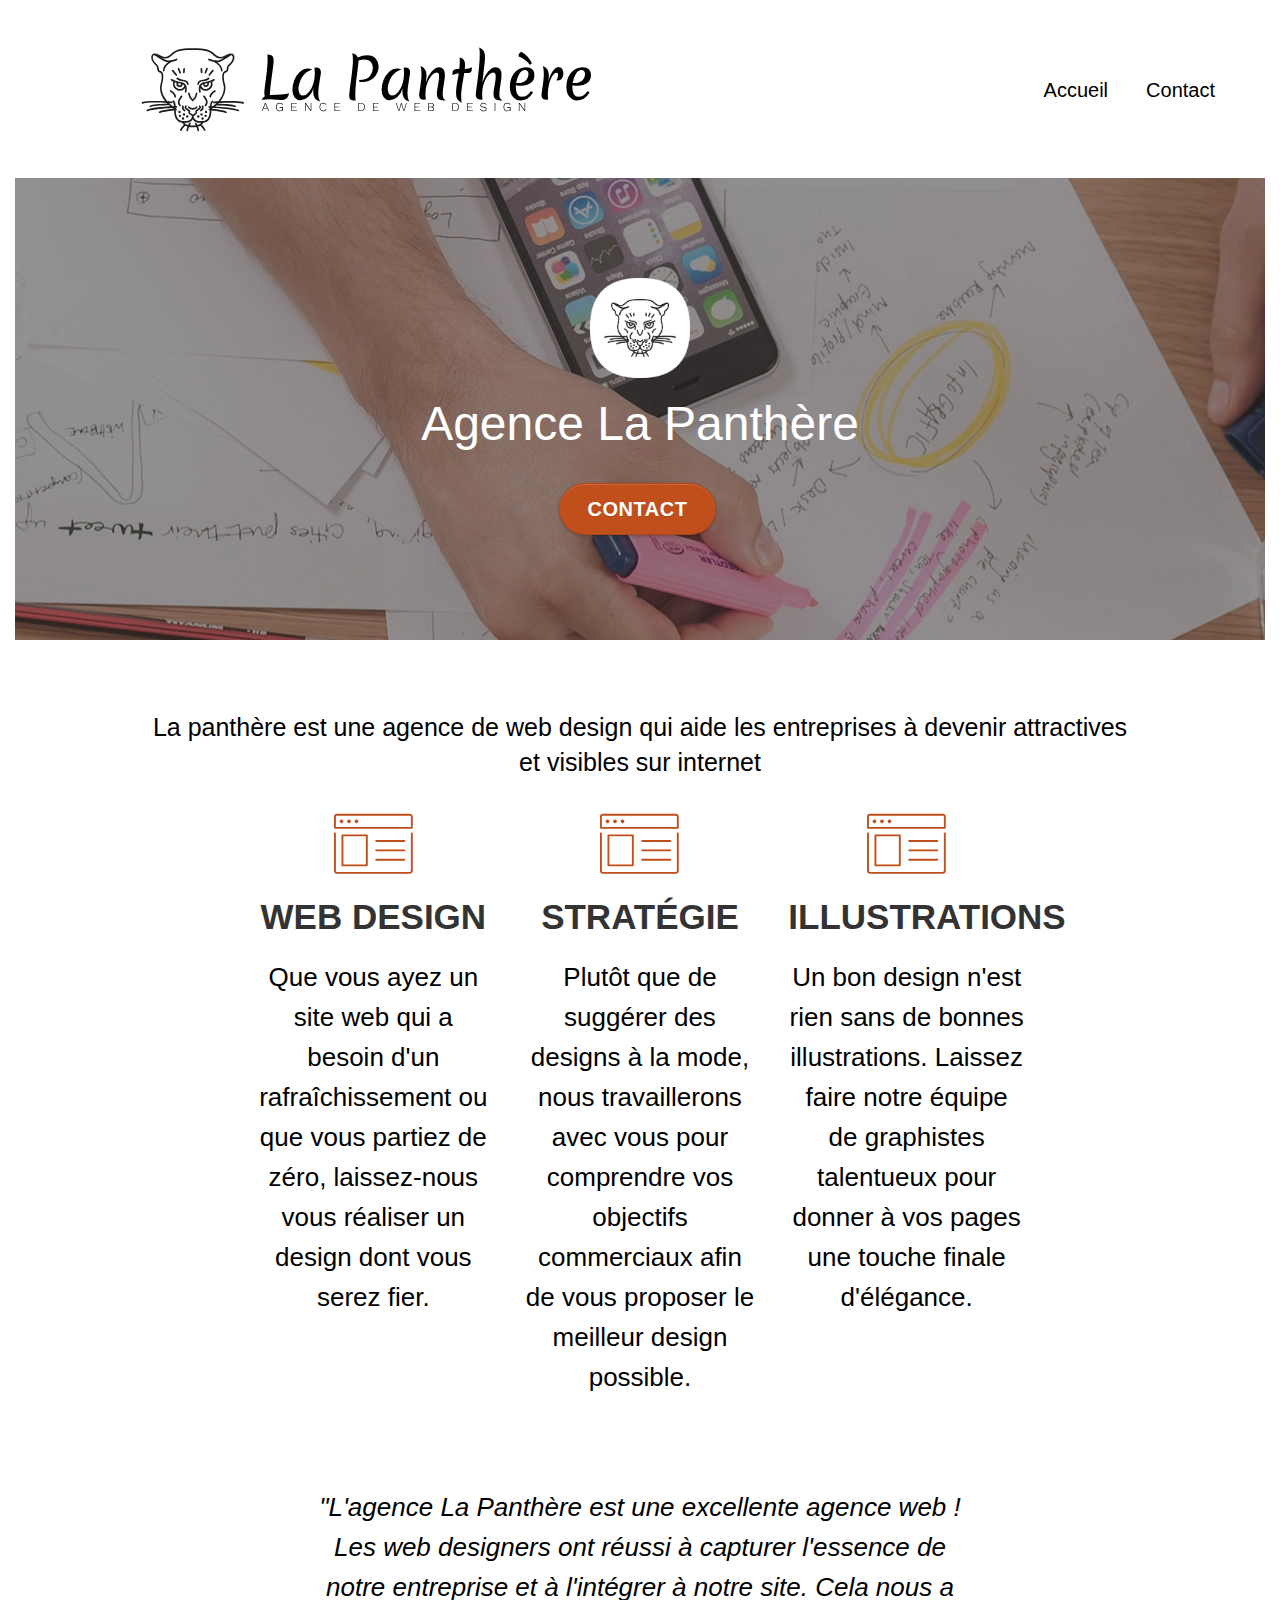
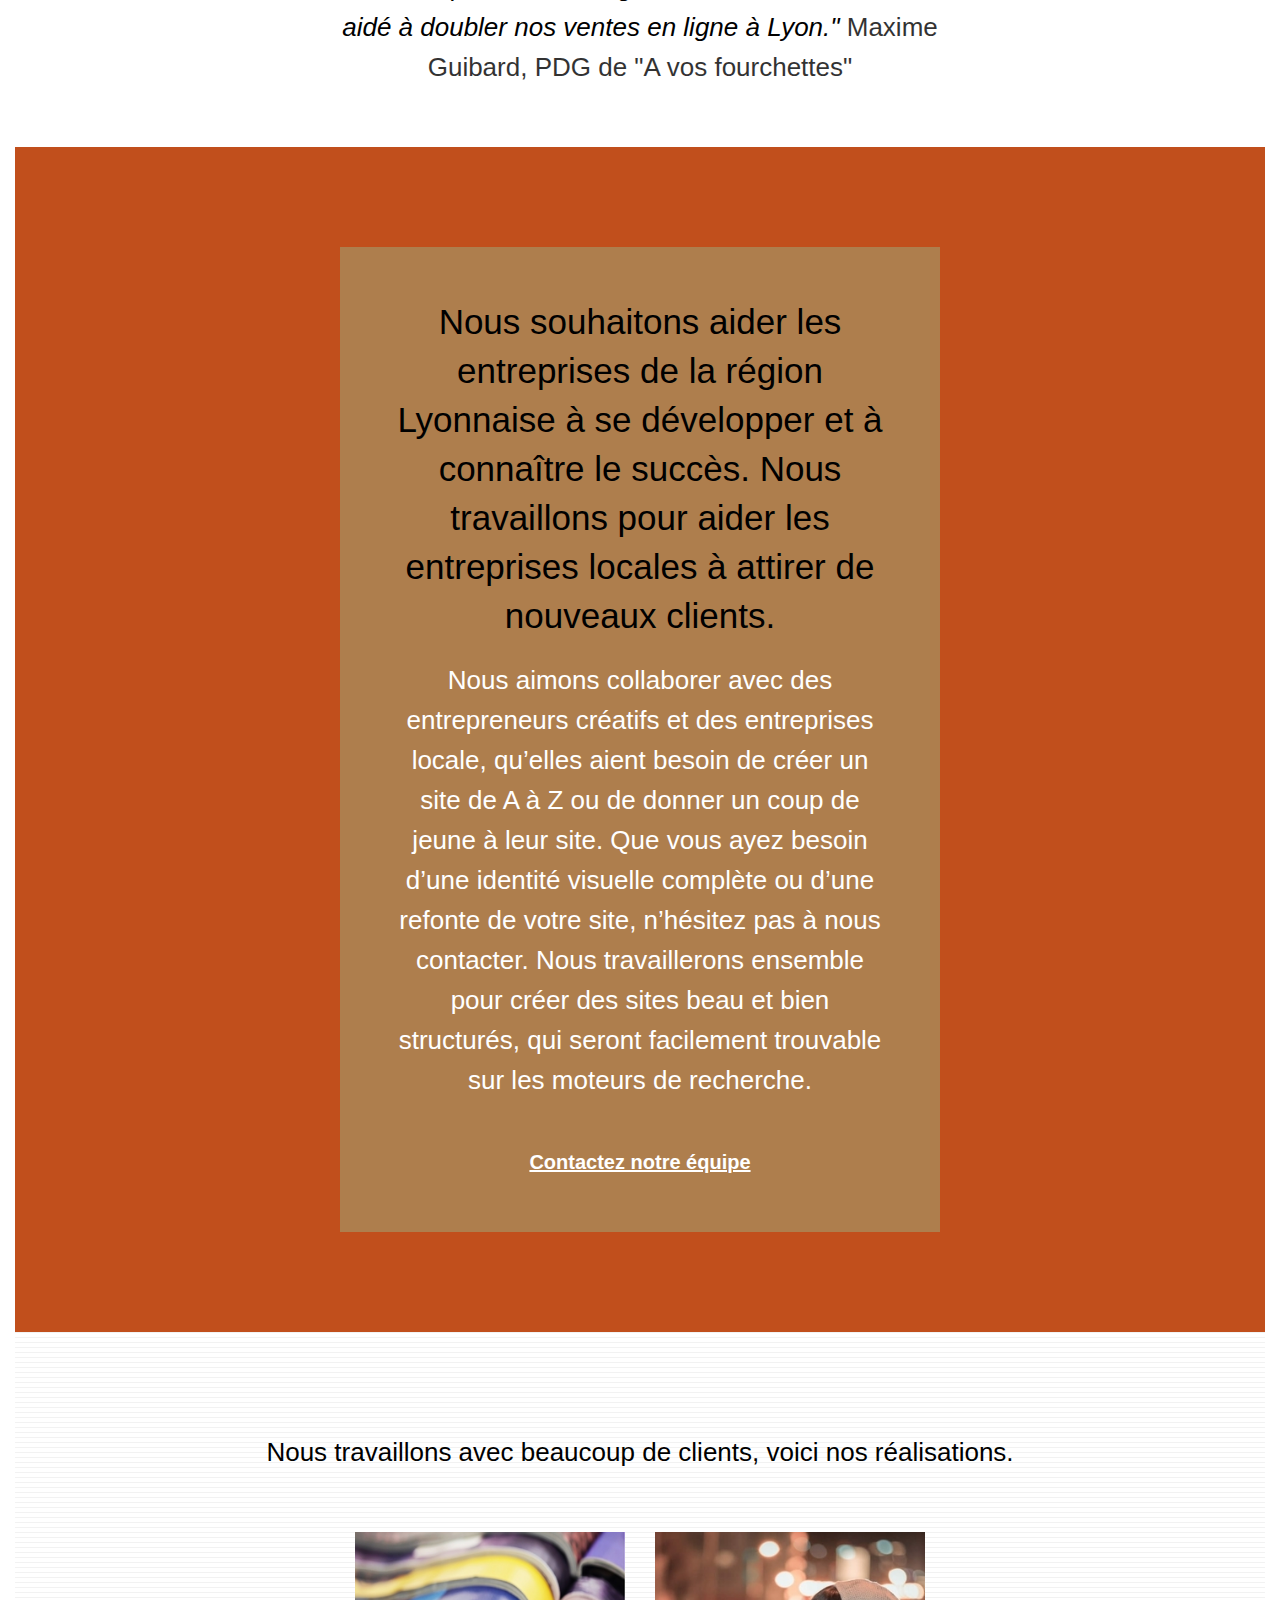
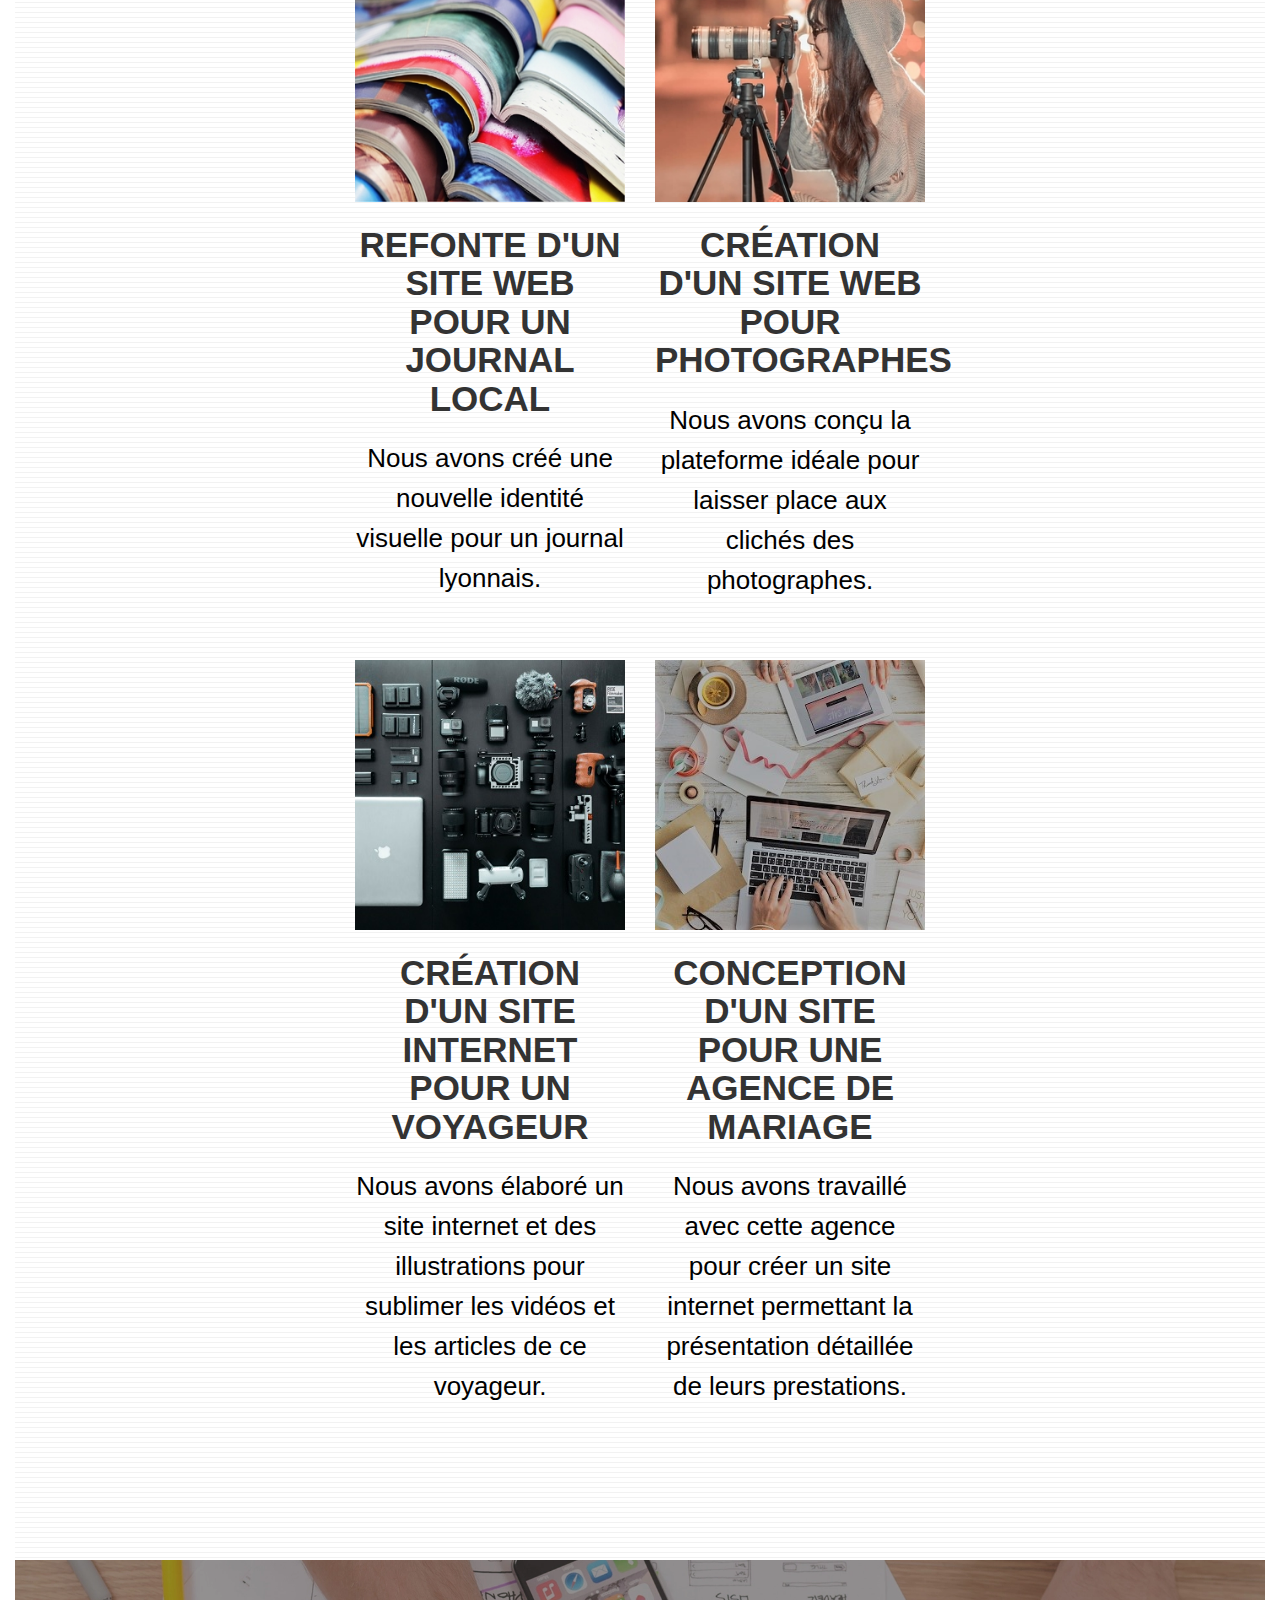
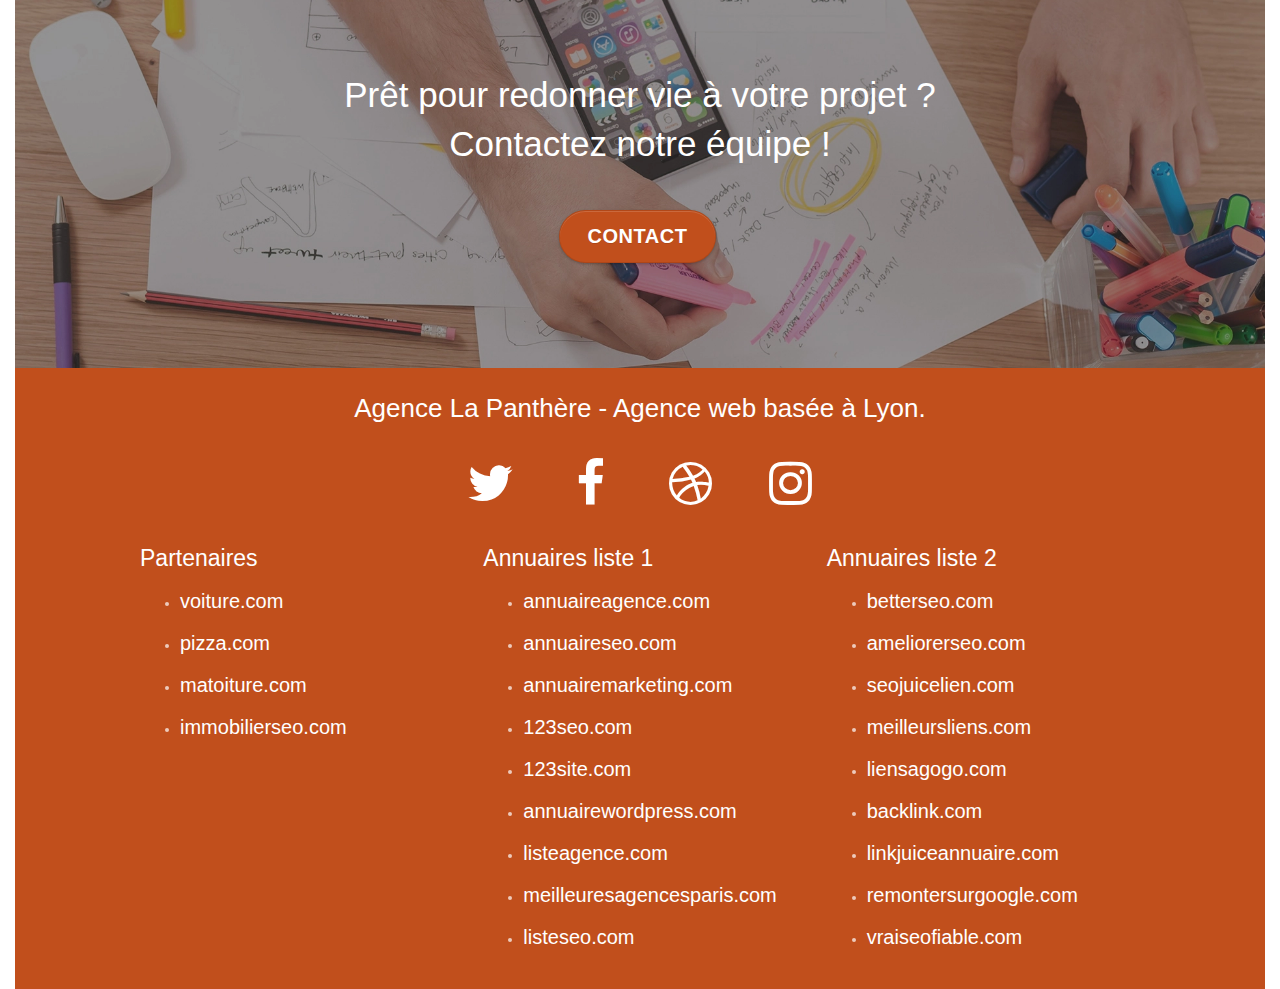
<file: index.html>
<!doctype html>
<html lang="fr">
<head>
    <meta charset="utf-8">
    <meta name="keywords" content="panthère, agence, web design, stratégie,  illustrations, refonte de site, création de site, projet, agence Lyon, créer un site Web, comment rendre mon entreprise attractive sur internet ?, comment améliorer mes ventes en ligne ?, devenir visible sur internet, identité visuelle">
    <meta name="description" content="La panthère est une agence de web design qui aideles entreprises à devenir attractives et visibles sur internet">
    <meta name="viewport" content="width=device-width, initial-scale=1.0, viewport-fit=cover">
    <link rel="shortcut icon" type="image/png" href="favicon.jpg">
    
	<link rel="stylesheet" type="text/css" href="./styles.pure.css">
	
	<script src="./js/jquery-2.1.0.js" defer></script>
	<script src="./js/bootstrap.js" defer></script>
	<script src="./js/blocs.js" defer></script>
	<script src="./js/jquery.touchSwipe.js" defer></script>

    <title>La panthère</title>

    
<!-- Analytics -->
 
<!-- Analytics END -->
    
</head>
<body>
<!-- Principal conteneur -->
<main class="page-container">
    
<!-- bloc-0 -->
<div class="bloc bgc-white l-bloc " id="bloc-0">
	<div class="container bloc-sm">

		<nav class="navbar row">
			<div class="navbar-header">
				<a class="navbar-brand" href="index.html"><img src="img/agence-la-panthere-monochrome.svg" class="logo-panthere" height=130 width=800 alt="logo de la Panthère"/></a>
				<button aria-label="menu déroulant" id="nav-toggle" type="button" class="ui-navbar-toggle navbar-toggle" data-toggle="collapse" data-target=".navbar-1">
					<span class="sr-only">Toggle navigation</span><span class="icon-bar"></span><span class="icon-bar"></span><span class="icon-bar"></span>
				</button>
			</div>
			<div class="collapse navbar-collapse navbar-1 special-dropdown-nav">
				<ul class="site-navigation nav navbar-nav">
					<li>
						<a class="a-nav" href="index.html">Accueil</a>
					</li>
					<li>
						<a class="a-nav" href="contact.html">Contact</a>
					</li>
				</ul>
			</div>
		</nav>
	</div>
</div>
<!-- bloc-0 END -->

<!-- bloc-1-presentation -->
<div class="bloc bgc-dark-slate-blue bg-banniere d-bloc bg-t-edge b-parallax" id="bloc-1-hero">
	<div class="container bloc-lg">
		<div class="row tight-width-whitespace">
			<div class="col-sm-12">
				<img src="img/logo.webp" class="center-block image-resize-mode" width="100" height=100 alt="Bannière de l'agence la Panthère" />
				<h1 class="text-center hero-bloc-text tc-white ">
					Agence La Panthère
				</h1>
				<div class="text-center">
					<a href="page2.html" class="btn btn-lg btn-clean btn-rd cta-hero btn-atomic-tangerine" id="cta-hero">Contact</a>
				</div>
			</div>
		</div>
	</div>
</div>
<!-- bloc-1-presentation END -->

<!-- bloc-2-services -->
<div class="bloc bgc-white l-bloc" id="bloc-2-services">
	<div class="container bloc-md">
		<div class="row">
			<div class="col-sm-12 text-center">
				<h2>La panthère est une agence de web design qui aide les entreprises à devenir attractives et visibles sur internet</h2>
			</div>
		</div>
		<div class="row voffset-lg med-width-whitespace">
			<div class="col-sm-4">
				<div class="text-center">
					<span class="et-icon-browser orange icons icon-lg"></span>
				</div>
				<h3 class="mg-md text-center">
					Web design
				</h3>
				<p class="text-center ">
					Que vous ayez un site web qui a besoin d'un rafraîchissement ou que vous partiez de zéro, laissez-nous vous réaliser un design dont vous serez fier.
				</p>
			</div>
			<div class="col-sm-4">
				<div class="text-center">
					<span class="et-icon-browser orange icons icon-lg"></span>
				</div>
				<h3 class="mg-md text-center">
					Stratégie
				</h3>
				<p class="text-center ">
					Plutôt que de suggérer des designs à la mode, nous travaillerons avec vous pour comprendre vos objectifs commerciaux afin de vous proposer le meilleur design possible.<br>
				</p>
			</div>
			<div class="col-sm-4">
				<div class="text-center">
					<span class="et-icon-browser orange icons icon-lg"></span>
				</div>
				<h3 class="mg-md text-center">
					Illustrations
				</h3>
				<p class="text-center ">
					Un bon design n'est rien sans de bonnes illustrations. Laissez faire notre équipe de graphistes talentueux pour donner à vos pages une touche finale d'élégance.
				</p>
			</div>
		</div>
		<div class="row voffset-lg voffset">
			<div class="col-xs-12 col-md-8 col-md-offset-2 text-center">
				<p><span class="italic">"L'agence La Panthère est une excellente agence web ! Les web designers ont réussi à capturer l'essence de notre entreprise et à l'intégrer à notre site. Cela nous a aidé à doubler nos ventes en ligne à Lyon."</span><span class="opacity"> Maxime Guibard, PDG de "A vos fourchettes"</span></p>

			</div>
		</div>
	</div>
</div>
<!-- bloc-2-services END -->

<!-- bloc-3-what-i-do -->
<div class="bloc tc-white bgc-atomic-tangerine bg-presentation d-bloc bloc-bg-texture texture-paper b-parallax" id="bloc-3-what-i-do">
	<div class="container bloc-lg">
		<div class="row tight-width-whitespace black-background">
			<div class="col-sm-12">
				<h2 class="mg-md text-center tc-black">
					Nous souhaitons aider les entreprises de la région Lyonnaise à se développer et à connaître le succès. Nous travaillons pour aider les entreprises locales à attirer de nouveaux clients.<br>
				</h2>
				<p class="text-center white">
					Nous aimons collaborer avec des entrepreneurs créatifs et des entreprises locale, qu’elles aient besoin de créer un site de A à Z ou de donner un coup de jeune à leur site. Que vous ayez besoin d’une identité visuelle complète ou d’une refonte de votre site, n’hésitez pas à nous contacter. Nous travaillerons ensemble pour créer des sites beau et bien structurés, qui seront facilement trouvable sur les moteurs de recherche. <br><br><a class="ltc-white bold-link" href="page2.html">Contactez notre équipe</a><br>
				</p>
			</div>
		</div>
	</div>
</div>
<!-- bloc-3-what-i-do END -->

<!-- bloc-4-portfolio -->
<div class="bloc bgc-white bg-lines-h2-bg bg-repeat l-bloc" id="bloc-4-portfolio">
	<div class="container bloc-lg">
		<div class="row">
			<div class="col-sm-12 text-center">
				<p>Nous travaillons avec beaucoup de clients, voici nos réalisations.</p>
			</div>
		</div>
		<div class="row tight-width-whitespace portfolio-row">
			<div class="col-sm-6">
				<a href="#" data-lightbox="img/1.webp" data-gallery-id="gallery-1" data-caption="Refonte d'un site web pour un journal local" data-frame="snapshot-lb"><img src="img/1.webp" width=320 height=320 alt="paris web design logo agence web meilleure agence et refonte site web journal" class="img-responsive portfolio-thumb" /></a>
				<h3 class="mg-md text-center">
					Refonte d'un site web pour un journal local
				</h3>
				<p class="text-center">
					Nous avons créé une nouvelle identité visuelle pour un journal lyonnais.
				</p>
			</div>
			<div class="col-sm-6">
				<a href="#" data-lightbox="img/2.webp" data-gallery-id="gallery-1" data-caption="Création d'un site web pour photographes" data-frame="snapshot-lb"><img src="img/2.webp" width=320 height=320 class="img-responsive portfolio-thumb" alt="paris web design logo agence web meilleure agence, Création d'un site web pour photographes" /></a>
				<h3 class="mg-md text-center">
					Création d'un site web pour photographes
				</h3>
				<p class="text-center">
					Nous avons conçu la plateforme idéale pour laisser place aux clichés des photographes.
				</p>
			</div>
		</div>
		<div class="row tight-width-whitespace portfolio-row">
			<div class="col-sm-6">
				<a href="#" data-lightbox="img/3.webp" data-gallery-id="gallery-1" data-caption="Création d'un site internet pour un voyageur" data-frame="snapshot-lb"><img src="img/3.webp" width=320 height=320 class="img-responsive portfolio-thumb" alt="paris web design logo agence web meilleure agence, Création d'un site web pour voyageur"/></a>
				<h3 class="mg-md text-center">
					Création d'un site internet pour un voyageur
				</h3>
				<p class="text-center">
					Nous avons élaboré un site internet et des illustrations pour sublimer les vidéos et les articles de ce voyageur.
				</p>
			</div>
			<div class="col-sm-6">
				<a href="#" data-lightbox="img/4.webp" data-gallery-id="gallery-1" data-caption="Conception d'un site pour une agence de mariage" data-frame="snapshot-lb"><img src="img/4.webp" width=320 height=320 class="img-responsive portfolio-thumb" alt="paris web design logo agence web meilleure agence, Création d'un site web pour agence de mariage" /></a>
				<h3 class="mg-md text-center">
					Conception d'un site pour une agence de mariage
				</h3>
				<p class="text-center">
					Nous avons travaillé avec cette agence pour créer un site internet permettant la présentation détaillée de leurs prestations.
				</p>
			</div>
		</div>
	</div>
</div>
<!-- bloc-4-portfolio END -->

<!-- bloc-5-cta -->
<div class="bloc bgc-dark-slate-blue bg-banniere d-bloc bloc-bg-texture texture-paper" id="bloc-5-cta">
	<div class="container bloc-lg">
		<div class="row">
			<h2 class="mg-md text-center tc-white">
				Prêt pour redonner vie à votre projet ?<br>Contactez notre équipe !
			</h2>
			<div class="col-sm-12 text-center">
				<a href="page2.html" class="btn btn-atomic-tangerine btn-clean btn-rd btn-lg cta-hero">Contact</a>
			</div>
		</div>
	</div>
</div>
<!-- bloc-5-cta END -->

<!-- Footer - bloc-8 -->
<div class="bloc bgc-atomic-tangerine d-bloc" id="bloc-8">
	<div class="container bloc-sm">
		<div class="row">
			<div class="col-sm-12">
				<p class="text-center white">
					Agence La Panthère - Agence web basée à Lyon.<br>
				</p>
				<div class="row row-no-gutters social">
					<div class="col-sm-3">
						<div class="text-center">
							<a href="index.html" aria-label="Twitter"><span class="fa fa-twitter icon-rs"></span></a>
						</div>
					</div>
					<div class="col-sm-3">
						<div class="text-center">
							<a href="index.html" aria-label="Facebook"><span class="fa fa-facebook icon-rs"></span></a>
						</div>
					</div>
					<div class="col-sm-3">
						<div class="text-center">
							<a href="index.html" aria-label="Dribble"><span class="fa fa-dribbble icon-rs"></span></a>
						</div>
					</div>
					<div class="col-sm-3">
						<div class="text-center">
							<a href="index.html" aria-label="instagram"><span class="fa fa-instagram icon-rs"></span></a>
						</div>
					</div>
				</div>
				<footer class="row">
					<div class="col-sm-4">
						<span class="big-title">Partenaires</span>
							<ul>
								<li><a href="voiture.com">voiture.com</a></li>
								<li><a href="pizza.com">pizza.com</a></li>
								<li><a href="matoiture.com">matoiture.com</a></li>
								<li><a href="immobilierseo.com">immobilierseo.com</a></li>
							</ul>		
					</div>
					<div class="col-sm-4">
						<span class="big-title">Annuaires liste 1</span>
						<ul>
							<li><a href="annuaireagence.com">annuaireagence.com</a></li>
							<li><a href="annuaireseo.com">annuaireseo.com</a></li>
							<li><a href="annuairemarketing.com">annuairemarketing.com</a></li>
							<li><a href="123seoture.com">123seo.com</a></li>
							<li><a href="123site.com">123site.com</a></li>
							<li><a href="annuairewordpress.com">annuairewordpress.com</a></li>
							<li><a href="listeagence.com">listeagence.com</a></li>
							<li><a href="meilleuresagencesparis.com">meilleuresagencesparis.com</a></li>
							<li><a href="listeseo.com">listeseo.com</a></li>
						</ul>
					</div>
					<div class="col-sm-4">
						<span class="big-title">Annuaires liste 2</span>
						<ul>
							<li><a href="betterseo.com">betterseo.com</a></li>
							<li><a href="ameliorerseo.com">ameliorerseo.com</a></li>
							<li><a href="seojuicelien.com">seojuicelien.com</a></li>
							<li><a href="meilleursliens.com">meilleursliens.com</a></li>
							<li><a href="liensagogo.com">liensagogo.com</a></li>
							<li><a href="backlink.com">backlink.com</a></li>
							<li><a href="linkjuiceannuaire.com">linkjuiceannuaire.com</a></li>
							<li><a href="remontersurgoogle.com">remontersurgoogle.com</a></li>
							<li><a href="vraiseofiable.com">vraiseofiable.com</a></li>
						</ul>
					</div>
				</footer>
			</div>
		</div>
	</div>
</div>
<!-- Footer - bloc-8 END -->

</main>
<!-- Principal conteneur END -->
    

</body>
</html>
</file>
<file: styles.pure.css>
html{font-family:sans-serif;-webkit-text-size-adjust:100%;-ms-text-size-adjust:100%}body{margin:0}footer,header,main,menu,nav{display:block}[hidden]{display:none}a{background-color:transparent}a:active,a:hover{outline:0}b{font-weight:700}h1{margin:.67em 0;font-size:2em}img{border:0}svg:not(:root){overflow:hidden}button{margin:0;font:inherit;color:inherit}button{overflow:visible}button{text-transform:none}button{-webkit-appearance:button;cursor:pointer}button[disabled]{cursor:default}button::-moz-focus-inner{padding:0;border:0}/*! Source: https://github.com/h5bp/html5-boilerplate/blob/master/src/css/main.css */@media print{*,:after,:before{color:#000!important;text-shadow:none!important;background:0 0!important;-webkit-box-shadow:none!important;box-shadow:none!important}a,a:visited{text-decoration:underline}a[href]:after{content:" (" attr(href) ")"}a[href^="#"]:after,a[href^="javascript:"]:after{content:""}img{page-break-inside:avoid}img{max-width:100%!important}h2,h3,p{orphans:3;widows:3}h2,h3{page-break-after:avoid}.navbar.label{border:1px solid #000}}@font-face{font-family:"Glyphicons Halflings";src:url(https://aurelienallenic.github.io/lapanthere.github.io/fonts/glyphicons-halflings-regular.eot);src:url(https://aurelienallenic.github.io/lapanthere.github.io/fonts/glyphicons-halflings-regular.eot?#iefix) format("embedded-opentype"),url(https://aurelienallenic.github.io/lapanthere.github.io/fonts/glyphicons-halflings-regular.woff2) format("woff2"),url(https://aurelienallenic.github.io/lapanthere.github.io/fonts/glyphicons-halflings-regular.woff) format("woff"),url(https://aurelienallenic.github.io/lapanthere.github.io/fonts/glyphicons-halflings-regular.ttf) format("truetype"),url(https://aurelienallenic.github.io/lapanthere.github.io/fonts/glyphicons-halflings-regular.svg#glyphicons_halflingsregular) format("svg")}*{-webkit-box-sizing:border-box;-moz-box-sizing:border-box;box-sizing:border-box}:after,:before{-webkit-box-sizing:border-box;-moz-box-sizing:border-box;box-sizing:border-box}html{font-size:10px;-webkit-tap-highlight-color:transparent}body{font-family:"Helvetica Neue",Helvetica,Arial,sans-serif;font-size:14px;line-height:1.42857143;color:#333;background-color:#fff}button{font-family:inherit;font-size:inherit;line-height:inherit}a{color:#337ab7;text-decoration:none}a:focus,a:hover{color:#23527c;text-decoration:underline}a:focus{outline:thin dotted;outline:5px auto -webkit-focus-ring-color;outline-offset:-2px}img{vertical-align:middle}.img-responsive{display:block;max-width:100%;height:auto}.sr-only{position:absolute;width:1px;height:1px;padding:0;margin:-1px;overflow:hidden;clip:rect(0,0,0,0);border:0}[role=button]{cursor:pointer}.h1,.h2,.h3,.h4,.h5,.h6,h1,h2,h3,h4,h5,h6{font-family:inherit;font-weight:500;line-height:1.1;color:inherit}.h1,.h2,.h3,h1,h2,h3{margin-top:20px;margin-bottom:10px}.h4,.h5,.h6,h4,h5,h6{margin-top:10px;margin-bottom:10px}.h1,h1{font-size:36px}.h2,h2{font-size:30px}.h3,h3{font-size:24px}.h4,h4{font-size:18px}.h5,h5{font-size:14px}.h6,h6{font-size:12px}p{margin:0 0 10px}.text-center{text-align:center}.page-header{padding-bottom:9px;margin:40px 0 20px;border-bottom:1px solid #eee}ul{margin-top:0;margin-bottom:10px}ul ul{margin-bottom:0}.container{padding-right:15px;padding-left:15px;margin-right:auto;margin-left:auto}@media (min-width:768px){.container{width:750px}}@media (min-width:992px){.container{width:970px}}@media (min-width:1200px){.container{width:1170px}}.row{margin-right:-15px;margin-left:-15px}.col-lg-1,.col-lg-10,.col-lg-11,.col-lg-12,.col-lg-2,.col-lg-3,.col-lg-4,.col-lg-5,.col-lg-6,.col-lg-7,.col-lg-8,.col-lg-9,.col-md-1,.col-md-10,.col-md-11,.col-md-12,.col-md-2,.col-md-3,.col-md-4,.col-md-5,.col-md-6,.col-md-7,.col-md-8,.col-md-9,.col-sm-1,.col-sm-10,.col-sm-11,.col-sm-12,.col-sm-2,.col-sm-3,.col-sm-4,.col-sm-5,.col-sm-6,.col-sm-7,.col-sm-8,.col-sm-9,.col-xs-1,.col-xs-10,.col-xs-11,.col-xs-12,.col-xs-2,.col-xs-3,.col-xs-4,.col-xs-5,.col-xs-6,.col-xs-7,.col-xs-8,.col-xs-9{position:relative;min-height:1px;padding-right:15px;padding-left:15px}.col-xs-1,.col-xs-10,.col-xs-11,.col-xs-12,.col-xs-2,.col-xs-3,.col-xs-4,.col-xs-5,.col-xs-6,.col-xs-7,.col-xs-8,.col-xs-9{float:left}.col-xs-12{width:100%}.col-xs-11{width:91.66666667%}.col-xs-10{width:83.33333333%}.col-xs-9{width:75%}.col-xs-8{width:66.66666667%}.col-xs-7{width:58.33333333%}.col-xs-6{width:50%}.col-xs-5{width:41.66666667%}.col-xs-4{width:33.33333333%}.col-xs-3{width:25%}.col-xs-2{width:16.66666667%}.col-xs-1{width:8.33333333%}.col-xs-offset-12{margin-left:100%}.col-xs-offset-11{margin-left:91.66666667%}.col-xs-offset-10{margin-left:83.33333333%}.col-xs-offset-9{margin-left:75%}.col-xs-offset-8{margin-left:66.66666667%}.col-xs-offset-7{margin-left:58.33333333%}.col-xs-offset-6{margin-left:50%}.col-xs-offset-5{margin-left:41.66666667%}.col-xs-offset-4{margin-left:33.33333333%}.col-xs-offset-3{margin-left:25%}.col-xs-offset-2{margin-left:16.66666667%}.col-xs-offset-1{margin-left:8.33333333%}.col-xs-offset-0{margin-left:0}@media (min-width:768px){.col-sm-1,.col-sm-10,.col-sm-11,.col-sm-12,.col-sm-2,.col-sm-3,.col-sm-4,.col-sm-5,.col-sm-6,.col-sm-7,.col-sm-8,.col-sm-9{float:left}.col-sm-12{width:100%}.col-sm-11{width:91.66666667%}.col-sm-10{width:83.33333333%}.col-sm-9{width:75%}.col-sm-8{width:66.66666667%}.col-sm-7{width:58.33333333%}.col-sm-6{width:50%}.col-sm-5{width:41.66666667%}.col-sm-4{width:33.33333333%}.col-sm-3{width:25%}.col-sm-2{width:16.66666667%}.col-sm-1{width:8.33333333%}.col-sm-offset-12{margin-left:100%}.col-sm-offset-11{margin-left:91.66666667%}.col-sm-offset-10{margin-left:83.33333333%}.col-sm-offset-9{margin-left:75%}.col-sm-offset-8{margin-left:66.66666667%}.col-sm-offset-7{margin-left:58.33333333%}.col-sm-offset-6{margin-left:50%}.col-sm-offset-5{margin-left:41.66666667%}.col-sm-offset-4{margin-left:33.33333333%}.col-sm-offset-3{margin-left:25%}.col-sm-offset-2{margin-left:16.66666667%}.col-sm-offset-1{margin-left:8.33333333%}.col-sm-offset-0{margin-left:0}}@media (min-width:992px){.col-md-1,.col-md-10,.col-md-11,.col-md-12,.col-md-2,.col-md-3,.col-md-4,.col-md-5,.col-md-6,.col-md-7,.col-md-8,.col-md-9{float:left}.col-md-12{width:100%}.col-md-11{width:91.66666667%}.col-md-10{width:83.33333333%}.col-md-9{width:75%}.col-md-8{width:66.66666667%}.col-md-7{width:58.33333333%}.col-md-6{width:50%}.col-md-5{width:41.66666667%}.col-md-4{width:33.33333333%}.col-md-3{width:25%}.col-md-2{width:16.66666667%}.col-md-1{width:8.33333333%}.col-md-offset-12{margin-left:100%}.col-md-offset-11{margin-left:91.66666667%}.col-md-offset-10{margin-left:83.33333333%}.col-md-offset-9{margin-left:75%}.col-md-offset-8{margin-left:66.66666667%}.col-md-offset-7{margin-left:58.33333333%}.col-md-offset-6{margin-left:50%}.col-md-offset-5{margin-left:41.66666667%}.col-md-offset-4{margin-left:33.33333333%}.col-md-offset-3{margin-left:25%}.col-md-offset-2{margin-left:16.66666667%}.col-md-offset-1{margin-left:8.33333333%}.col-md-offset-0{margin-left:0}}@media (min-width:1200px){.col-lg-1,.col-lg-10,.col-lg-11,.col-lg-12,.col-lg-2,.col-lg-3,.col-lg-4,.col-lg-5,.col-lg-6,.col-lg-7,.col-lg-8,.col-lg-9{float:left}.col-lg-12{width:100%}.col-lg-11{width:91.66666667%}.col-lg-10{width:83.33333333%}.col-lg-9{width:75%}.col-lg-8{width:66.66666667%}.col-lg-7{width:58.33333333%}.col-lg-6{width:50%}.col-lg-5{width:41.66666667%}.col-lg-4{width:33.33333333%}.col-lg-3{width:25%}.col-lg-2{width:16.66666667%}.col-lg-1{width:8.33333333%}.col-lg-offset-12{margin-left:100%}.col-lg-offset-11{margin-left:91.66666667%}.col-lg-offset-10{margin-left:83.33333333%}.col-lg-offset-9{margin-left:75%}.col-lg-offset-8{margin-left:66.66666667%}.col-lg-offset-7{margin-left:58.33333333%}.col-lg-offset-6{margin-left:50%}.col-lg-offset-5{margin-left:41.66666667%}.col-lg-offset-4{margin-left:33.33333333%}.col-lg-offset-3{margin-left:25%}.col-lg-offset-2{margin-left:16.66666667%}.col-lg-offset-1{margin-left:8.33333333%}.col-lg-offset-0{margin-left:0}}caption{padding-top:8px;padding-bottom:8px;color:#777;text-align:left}label{display:inline-block;max-width:100%;margin-bottom:5px;font-weight:700;font-size:25px}.btn{display:inline-block;padding:6px 12px;margin-bottom:0;font-size:14px;font-weight:400;line-height:1.42857143;text-align:center;white-space:nowrap;vertical-align:middle;-ms-touch-action:manipulation;touch-action:manipulation;cursor:pointer;-webkit-user-select:none;-moz-user-select:none;-ms-user-select:none;user-select:none;background-image:none;border:1px solid transparent;border-radius:4px}.btn:active.focus,.btn:active:focus,.btn:focus{outline:thin dotted;outline:5px auto -webkit-focus-ring-color;outline-offset:-2px}.btn:focus,.btn:hover{color:#333;text-decoration:none}.btn:active{background-image:none;outline:0;-webkit-box-shadow:inset 0 3px 5px rgba(0,0,0,.125);box-shadow:inset 0 3px 5px rgba(0,0,0,.125)}.btn[disabled]{cursor:not-allowed;-webkit-box-shadow:none;box-shadow:none;opacity:.65}.btn-link{font-weight:400;color:#337ab7;border-radius:0}.btn-link,.btn-link:active,.btn-link[disabled]{background-color:transparent;-webkit-box-shadow:none;box-shadow:none}.btn-link,.btn-link:active,.btn-link:focus,.btn-link:hover{border-color:transparent}.btn-link:focus,.btn-link:hover{color:#23527c;text-decoration:underline;background-color:transparent}.btn-link[disabled]:focus,.btn-link[disabled]:hover{color:#777;text-decoration:none}.btn-lg{padding:10px 16px;font-size:18px;line-height:1.3333333;border-radius:6px}.btn-sm{padding:5px 10px;font-size:12px;line-height:1.5;border-radius:3px}.btn-xs{padding:1px 5px;font-size:12px;line-height:1.5;border-radius:3px}.btn-block{display:block;width:100%}.btn-block+.btn-block{margin-top:5px}.collapse.dropdown{position:relative}.dropdown-toggle:focus{outline:0}.dropdown-menu{position:absolute;top:100%;left:0;z-index:1000;float:left;min-width:160px;padding:5px 0;margin:2px 0 0;font-size:14px;text-align:left;list-style:none;background-color:#fff;-webkit-background-clip:padding-box;background-clip:padding-box;border:1px solid #ccc;border:1px solid rgba(0,0,0,.15);border-radius:4px;-webkit-box-shadow:0 6px 12px rgba(0,0,0,.175);box-shadow:0 6px 12px rgba(0,0,0,.175)}.dropdown-menu>li>a{display:block;padding:3px 20px;clear:both;font-weight:400;line-height:1.42857143;color:#333;white-space:nowrap}.dropdown-menu>li>a:focus,.dropdown-menu>li>a:hover{color:#262626;text-decoration:none;background-color:#f5f5f5}.dropdown-header{display:block;padding:3px 20px;font-size:12px;line-height:1.42857143;color:#777;white-space:nowrap}.nav{padding-left:0;margin-bottom:0;list-style:none}.nav>li{position:relative;display:block}.nav>li>a{position:relative;display:block;padding:10px 15px}.nav>li>a:focus,.nav>li>a:hover{text-decoration:none;background-color:#eee}.nav>li>a>img{max-width:none}.navbar{position:relative;min-height:50px;margin-bottom:20px;border:1px solid transparent}@media (min-width:768px){.navbar{border-radius:4px}}@media (min-width:768px){.navbar-header{float:left}}.navbar-collapse{padding-right:15px;padding-left:15px;overflow-x:visible;-webkit-overflow-scrolling:touch;border-top:1px solid transparent;-webkit-box-shadow:inset 0 1px 0 rgba(255,255,255,.1);box-shadow:inset 0 1px 0 rgba(255,255,255,.1)}@media (min-width:768px){.navbar-collapse{width:auto;border-top:0;-webkit-box-shadow:none;box-shadow:none}.navbar-collapse.collapse{display:block!important;height:auto!important;padding-bottom:0;overflow:visible!important}}.container>.navbar-collapse,.container>.navbar-header{margin-right:-15px;margin-left:-15px}@media (min-width:768px){.container>.navbar-collapse,.container>.navbar-header{margin-right:0;margin-left:0}}.navbar-brand{float:left;height:50px;padding:15px 15px;font-size:18px;line-height:20px}.navbar-brand:focus,.navbar-brand:hover{text-decoration:none}.navbar-brand>img{display:block}@media (min-width:768px){.navbar>.container .navbar-brand{margin-left:-15px}}.navbar-toggle{position:relative;float:right;padding:9px 10px;margin-top:8px;margin-right:15px;margin-bottom:8px;background-color:transparent;background-image:none;border:1px solid transparent;border-radius:4px}.navbar-toggle:focus{outline:0}.navbar-toggle .icon-bar{display:block;width:22px;height:2px;border-radius:1px}.navbar-toggle .icon-bar+.icon-bar{margin-top:4px}@media (min-width:768px){.navbar-toggle{display:none}}.navbar-nav{margin:7.5px -15px}.navbar-nav>li>a{padding-top:10px;padding-bottom:10px;line-height:20px}@media (min-width:768px){.navbar-nav{float:left;margin:0}.navbar-nav>li{float:left}.navbar-nav>li>a{padding-top:15px;padding-bottom:15px}}.navbar-nav>li>.dropdown-menu{margin-top:0;border-top-left-radius:0;border-top-right-radius:0}.navbar-btn{margin-top:8px;margin-bottom:8px}.navbar-btn.btn-sm{margin-top:10px;margin-bottom:10px}.navbar-btn.btn-xs{margin-top:14px;margin-bottom:14px}.navbar-text{margin-top:15px;margin-bottom:15px}@media (min-width:768px){.navbar-text{float:left;margin-right:15px;margin-left:15px}}.label{display:inline;padding:.2em .6em .3em;font-size:75%;font-weight:700;line-height:1;color:#fff;text-align:center;white-space:nowrap;vertical-align:baseline;border-radius:.25em}a.label:focus,a.label:hover{color:#fff;text-decoration:none;cursor:pointer}.label:empty{display:none}.btn .label{position:relative;top:-1px}@-webkit-keyframes progress-bar-stripes{from{background-position:40px 0}to{background-position:0 0}}@-o-keyframes progress-bar-stripes{from{background-position:40px 0}to{background-position:0 0}}@keyframes progress-bar-stripes{from{background-position:40px 0}to{background-position:0 0}}.container:after,.container:before,.nav:after,.nav:before,.navbar-collapse:after,.navbar-collapse:before,.navbar-header:after,.navbar-header:before,.navbar:after,.navbar:before,.row:after,.row:before{display:table;content:" "}.container:after,.nav:after,.navbar-collapse:after,.navbar-header:after,.navbar:after,.row:after{clear:both}.center-block{display:block;margin-right:auto;margin-left:auto}.visible-lg,.visible-md,.visible-sm,.visible-xs{display:none!important}.visible-lg-block,.visible-md-block,.visible-sm-block,.visible-xs-block{display:none!important}@media (max-width:767px){.visible-xs{display:block!important}}@media (max-width:767px){.visible-xs-block{display:block!important}}@media (min-width:768px) and (max-width:991px){.visible-sm{display:block!important}}@media (min-width:768px) and (max-width:991px){.visible-sm-block{display:block!important}}@media (min-width:992px) and (max-width:1199px){.visible-md{display:block!important}}@media (min-width:992px) and (max-width:1199px){.visible-md-block{display:block!important}}@media (min-width:1200px){.visible-lg{display:block!important}}@media (min-width:1200px){.visible-lg-block{display:block!important}}@font-face{font-family:Arial;font-display:swap}body{line-height:40px}.opacity{opacity:.8;white-space:wrap}.italic{font-style:italic}.big-title{font-size:23px;color:#fff}.navbar-contact .nav{padding-top:2px;margin-right:100px;float:right;z-index:1}a{font-weight:400;font-family:Arial,Helvetica,sans-serif;color:#fff}.a-nav{color:#000!important}.orange{color:#c14f1c}body{margin:0;padding:0;background:#fff;overflow-x:hidden;-webkit-font-smoothing:antialiased;-moz-osx-font-smoothing:grayscale}a,button{transition:all .3s ease-in-out;outline:0!important}a{font-size:20px}a:hover{text-decoration:none;cursor:pointer}.bloc{width:100%;clear:both;background:50% 50% no-repeat;padding:0 50px;-webkit-background-size:cover;-moz-background-size:cover;-o-background-size:cover;background-size:cover;position:relative}.bloc .container{padding-left:0;padding-right:0}.bloc-lg{padding:100px 50px}.bloc-md{padding:50px}.bloc-sm{padding:20px 50px}.bg-b-edge,.bg-br-edge,.bg-center,.bg-l-edge,.bg-r-edge,.bg-repeat,.bg-t-edge{-webkit-background-size:auto!important;-moz-background-size:auto!important;-o-background-size:auto!important;background-size:auto!important}.bg-repeat{background:repeat}.bg-t-edge{background:top no-repeat}.b-parallax{background-attachment:fixed}.d-bloc{color:rgba(255,255,255,.7)}.d-bloc button:hover{color:rgba(255,255,255,.9)}.d-bloc .navbar-toggle .icon-bar{background:rgba(255,255,255,1)}.l-bloc{color:rgba(0,0,0,.5)}.l-bloc button:hover{color:rgba(0,0,0,.7)}.l-bloc .a-btn,.l-bloc .navbar a,.l-bloc .navbar-brand,.l-bloc a .icon-lg,.l-bloc a .icon-md,.l-bloc a .icon-sm,.l-bloc h1 a,.l-bloc h2 a,.l-bloc h3 a,.l-bloc h4 a,.l-bloc h5 a,.l-bloc h6 a,.l-bloc p a{color:#000}.l-bloc .a-btn:hover,.l-bloc .navbar a:hover,.l-bloc .navbar-brand:hover,.l-bloc a:hover .icon-lg,.l-bloc a:hover .icon-md,.l-bloc a:hover .icon-sm,.l-bloc h1 a:hover,.l-bloc h2 a:hover,.l-bloc h3 a:hover,.l-bloc h4 a:hover,.l-bloc h5 a:hover,.l-bloc h6 a:hover,.l-bloc p a:hover{color:#000}.l-bloc .navbar-toggle .icon-bar{color:rgba(0,0,0,.6)}.voffset{margin-top:30px}.voffset-lg{margin-top:80px}.row-no-gutters{margin-right:0;margin-left:0}.row.row-no-gutters>[class*=" col-"],.row.row-no-gutters>[class^=col-]{padding-right:0;padding-left:0}#bloc-1-hero h1{font-size:48px}.navbar{margin-bottom:0;z-index:1}.navbar-brand{height:auto;padding:3px 15px;font-size:25px;font-weight:400;font-weight:600;line-height:44px}.navbar-brand img{max-height:130px;margin:0 5px 0 0;display:inline}.navbar-brand img[src$=svg]{min-width:100px;min-height:111px}.nav-center .navbar-brand img{margin:0}.navbar .nav{padding-top:2px;margin-right:-100px;float:right;z-index:1}.nav>li{float:left;margin:4px;font-size:25px;list-style-type:none}.nav>li a:focus,.nav>li a:hover{background:0 0}.navbar-toggle{margin:10px 10px 0 0;border:0}.navbar-toggle:hover{background:0 0!important}.navbar-toggle .icon-bar{background-color:rgba(0,0,0,.5);width:26px}@media (min-width:768px){.logo-panthere{width:300px}.page-container{margin-left:15px;margin-right:15px}.logo-panthere{width:450px}.site-navigation{position:absolute;top:50%;right:20px;transform:translate(0,-50%);-webkit-transform:translateY(-50%)}.nav>li .dropdown-menu a,.nav>li .dropdown-menu a:hover{color:#000}.nav-center{text-align:center}.nav-center .navbar-header{width:100%}.nav-center .nav>li,.nav-center .navbar-brand,.nav-center .navbar-header{float:none;display:inline-block}.nav-center .site-navigation{position:relative;width:100%;right:0;margin-right:0;margin-top:20px}}.nav>li>.dropdown a{background:0 0!important;display:block;padding:14px 15px}.dropdown-menu .dropdown-menu{top:-8px;left:100%}.dropdown-menu .dropdown span{border:4px solid #000;border-top-color:transparent;border-right-color:transparent;border-bottom-color:transparent;margin:6px -5px 0 0!important;float:right}.mg-md{margin-top:10px;margin-bottom:20px;font-size:35px}.mg-lg{margin-top:10px;margin-bottom:40px}.btn{margin:0 5px 5px 0}.btn-d,.btn-d:focus,.btn-d:hover{color:#fff;background:rgba(0,0,0,.3)}button{outline:0!important}.btn-rd{border-radius:40px}.btn-clean{border:1px solid rgba(0,0,0,.08);border-bottom-color:rgba(0,0,0,.1);text-shadow:0 1px 0 rgba(0,0,1,.1);box-shadow:0 1px 3px rgba(0,0,1,.25),inset 0 1px 0 0 rgba(255,255,255,.15)}.icon-rs{font-size:50px!important;color:#fff;padding-bottom:10px;padding-top:20px}.icon-rs:hover{color:#000}.fa:hover{opacity:.8}.icon-lg{font-size:60px!important}a[data-lightbox]{position:relative;display:block;text-align:center}a[data-lightbox]:hover::before{content:"+";font-family:HelveticaNeue-Light,"Helvetica Neue Light","Helvetica Neue",Helvetica,Arial;font-size:32px;width:50px;height:50px;margin-left:-25px;border-radius:50%;background:rgba(0,0,0,.6);color:#fff;font-weight:100;z-index:1;position:absolute;top:50%;transform:translateY(-50%);-webkit-transform:translateY(-50%)}a[data-lightbox]:hover img{opacity:.6;-webkit-animation-fill-mode:none;animation-fill-mode:none}.lightbox-caption{padding:20px;color:#fff;background:rgba(0,0,0,.5);position:absolute;left:153px;right:15px;bottom:-9px}.snapshot-lb .lightbox-caption{padding:0;color:rgba(0,0,0,.5);background:0 0}.btn,h1,h2,h3,h4,h5,h6,label,p{font-family:helvetica;font-weight:400;color:#000!important}.container{max-width:1000px}.hero-bloc-text{font-size:38px}p{font-size:26px}.tight-width-whitespace{max-width:600px;margin:auto auto auto auto}.h1{font-size:25px;font-family:"Open Sans"}.cta-hero{margin-top:22px;color:#fff!important;text-transform:uppercase;padding:12px 28px 12px 28px;font-size:20px;font-weight:700}.social{max-width:400px;margin:auto auto auto auto;padding-bottom:20px}h2{font-size:25px;line-height:1.4em}h3{font-size:27px;text-transform:uppercase;font-weight:700;color:#333!important}.med-width-whitespace{max-width:800px;margin:auto auto auto auto;box-shadow:0 0 0 #000}h1{color:#333!important}h4{color:#333!important}.icons{margin-bottom:14px;margin-top:24px}.white{color:#fff!important}.portfolio-thumb{margin-bottom:24px}.portfolio-row{margin-bottom:44px;margin-top:50px}.black-background{background-color:rgba(165,147,99,.7);padding:40px 40px 40px 40px}.bold-link{font-weight:900;text-decoration:underline!important}.bgc-white{background-color:#fff}.bgc-dark-slate-blue{background-color:#364577}.bgc-atomic-tangerine{background-color:#c14f1c}.tc-black{color:#000!important}.tc-white{color:#fff!important}.btn-atomic-tangerine{background:#c14f1c;color:#fff!important;letter-spacing:.5px}.btn-atomic-tangerine:hover{background:#c14f1c!important;color:#000!important}.ltc-white{color:#fff!important}.ltc-white:hover{color:#ccc!important}.ltc-atomic-tangerine{color:#f3976c!important}.ltc-atomic-tangerine:hover{color:#c27956!important}.icon-dark-slate-blue{color:#364577!important;border-color:#364577!important}.bg-lines-h2-bg{background-image:url(https://aurelienallenic.github.io/lapanthere.github.io/img/lines-h2-bg.webp)}.bg-banniere{background-image:url(https://aurelienallenic.github.io/lapanthere.github.io/img/agence-la-panthere.webp)}.bg-presentation{background-image:url(https://aurelienallenic.github.io/lapanthere.github.io/img/image-de-presentation.webp)}@media (max-width:1024px){.bloc{padding-left:20px;padding-right:20px}}@media (max-width:992px) and (min-width:768px){.navbar .nav{max-width:80%}.nav-center.navbar .nav{max-width:100%}.navbar-brand img[src$=svg]{min-height:92px}.navbar .nav{margin-right:0}.lightbox-caption{left:9px}}@media only screen and (min-width:768px) and (max-width:1024px) and (orientation:landscape){.b-parallax{background-attachment:scroll}}@media only screen and (min-width:1024px) and (max-width:1366px) and (-webkit-min-device-pixel-ratio:1.5){.b-parallax{background-attachment:scroll}}@media (max-width:991px){.container{width:100%}.b-parallax{background-attachment:scroll}#hero-bloc,.page-container{overflow-x:hidden;position:relative}}@media (max-width:767px){.page-container{overflow-x:hidden;position:relative}h1,h2,h3,h4,h5,h6,p{padding-left:10px!important;padding-right:10px!important}.b-parallax{background-attachment:scroll}.navbar .nav{padding-top:0;border-top:1px solid rgba(0,0,0,.2);float:none!important}.navbar.row{margin-left:0;margin-right:0}.site-navigation{position:inherit;transform:none;-webkit-transform:none;-ms-transform:none}.nav>li{margin-top:0;border-bottom:1px solid rgba(0,0,0,.1);background:rgba(0,0,0,.05);text-align:left;padding-left:15px;width:100%}.nav>li:hover{background:rgba(0,0,0,.08)}#hero-bloc .navbar .nav{background:rgba(0,0,0,.8)}#hero-bloc .navbar .nav a{color:rgba(255,255,255,.6)}.hero{padding:50px 0}.hero-nav{left:-1px;right:-1px}.navbar-collapse{padding:0;overflow-x:hidden;-webkit-box-shadow:none;box-shadow:none}.navbar-brand img{max-height:40px;width:auto}.bloc{padding-left:0;padding-right:0}.bloc-lg{padding:40px 0}.bloc-md,.bloc-sm{padding-left:0;padding-right:0}.a-block{padding:0 10px}.voffset{margin-top:5px}.voffset-md{margin-top:20px}.voffset-lg{margin-top:30px}}@media (max-width:767px){body{margin-left:10px;margin-right:10px}p{font-size:20px}.col-lg-1,.col-lg-10,.col-lg-11,.col-lg-12,.col-lg-2,.col-lg-3,.col-lg-4,.col-lg-5,.col-lg-6,.col-lg-7,.col-lg-8,.col-lg-9,.col-md-1,.col-md-10,.col-md-11,.col-md-12,.col-md-2,.col-md-3,.col-md-4,.col-md-5,.col-md-6,.col-md-7,.col-md-8,.col-md-9,.col-sm-1,.col-sm-10,.col-sm-11,.col-sm-12,.col-sm-2,.col-sm-3,.col-sm-4,.col-sm-5,.col-sm-6,.col-sm-7,.col-sm-8,.col-sm-9,.col-xs-1,.col-xs-10,.col-xs-11,.col-xs-12,.col-xs-2,.col-xs-3,.col-xs-4,.col-xs-5,.col-xs-6,.col-xs-7,.col-xs-8,.col-xs-9{padding-left:22px}.navbar-brand img[src$=svg]{min-height:59px}.social{flex-direction:row}.lightbox-caption{left:3px;bottom:-10px;font-size:16px}.hero-bloc-text{font-size:37px}.mg-md{font-size:25px}}/*!
 *  Font Awesome 4.7.0 by @davegandy - http://fontawesome.io - @fontawesome
 *  License - http://fontawesome.io/license (Font: SIL OFL 1.1, CSS: MIT License)
 */@font-face{font-family:FontAwesome;src:url(https://aurelienallenic.github.io/lapanthere.github.io/fonts/fontawesome-webfont.eot?v=4.7.0);src:url(https://aurelienallenic.github.io/lapanthere.github.io/fonts/fontawesome-webfont.eot?#iefix&v=4.7.0) format("embedded-opentype"),url(https://aurelienallenic.github.io/lapanthere.github.io/fonts/fontawesome-webfont.woff2?v=4.7.0) format("woff2"),url(https://aurelienallenic.github.io/lapanthere.github.io/fonts/fontawesome-webfont.woff?v=4.7.0) format("woff"),url(https://aurelienallenic.github.io/lapanthere.github.io/fonts/fontawesome-webfont.ttf?v=4.7.0) format("truetype"),url(https://aurelienallenic.github.io/lapanthere.github.io/fonts/fontawesome-webfont.svg?v=4.7.0#fontawesomeregular) format("svg");font-weight:400;font-style:normal}.fa{display:inline-block;font:normal normal normal 14px/1 FontAwesome;font-size:inherit;text-rendering:auto;-webkit-font-smoothing:antialiased;-moz-osx-font-smoothing:grayscale}.fa-lg{font-size:1.33333333em;line-height:.75em;vertical-align:-15%}.fa-ul{padding-left:0;margin-left:2.14285714em;list-style-type:none}.fa-ul>li{position:relative}.fa-li{position:absolute;left:-2.14285714em;width:2.14285714em;top:.14285714em;text-align:center}.fa-li.fa-lg{left:-1.85714286em}@-webkit-keyframes fa-spin{0%{-webkit-transform:rotate(0);transform:rotate(0)}100%{-webkit-transform:rotate(359deg);transform:rotate(359deg)}}@keyframes fa-spin{0%{-webkit-transform:rotate(0);transform:rotate(0)}100%{-webkit-transform:rotate(359deg);transform:rotate(359deg)}}.fa-repeat:before{content:"\f01e"}.fa-bold:before{content:"\f032"}.fa-italic:before{content:"\f033"}.fa-text-height:before{content:"\f034"}.fa-text-width:before{content:"\f035"}.fa-image:before{content:"\f03e"}.fa-comment:before{content:"\f075"}.fa-twitter:before{content:"\f099"}.fa-facebook:before{content:"\f09a"}.fa-link:before{content:"\f0c1"}.fa-html5:before{content:"\f13b"}.fa-css3:before{content:"\f13c"}.fa-instagram:before{content:"\f16d"}.fa-dribbble:before{content:"\f17d"}.fa-header:before{content:"\f1dc"}.fa-edge:before{content:"\f282"}.fa-fa:before{content:"\f2b4"}.fa-s15:before{content:"\f2cd"}.sr-only{position:absolute;width:1px;height:1px;padding:0;margin:-1px;overflow:hidden;clip:rect(0,0,0,0);border:0}@font-face{font-family:et-line;src:url(https://aurelienallenic.github.io/lapanthere.github.io/fonts/et-line.eot);src:url(https://aurelienallenic.github.io/lapanthere.github.io/fonts/et-line.eot?#iefix) format("embedded-opentype"),url(https://aurelienallenic.github.io/lapanthere.github.io/fonts/et-line.woff) format("woff"),url(https://aurelienallenic.github.io/lapanthere.github.io/fonts/et-line.ttf) format("truetype"),url(https://aurelienallenic.github.io/lapanthere.github.io/fonts/et-line.svg#et-line) format("svg");font-weight:400;font-style:normal}.et-icon-browser,.et-icon-dribbble,.et-icon-facebook,.et-icon-presentation,.et-icon-target,.et-icon-twitter{font-family:et-line;speak:none;font-style:normal;font-weight:400;font-variant:normal;text-transform:none;line-height:1;-webkit-font-smoothing:antialiased;-moz-osx-font-smoothing:grayscale;display:inline-block}.et-icon-browser:before{content:"\e00c"}.et-icon-presentation:before{content:"\e00e"}.et-icon-target:before{content:"\e04e"}.et-icon-facebook:before{content:"\e05d"}.et-icon-twitter:before{content:"\e05e"}.et-icon-dribbble:before{content:"\e063"}
</file>
